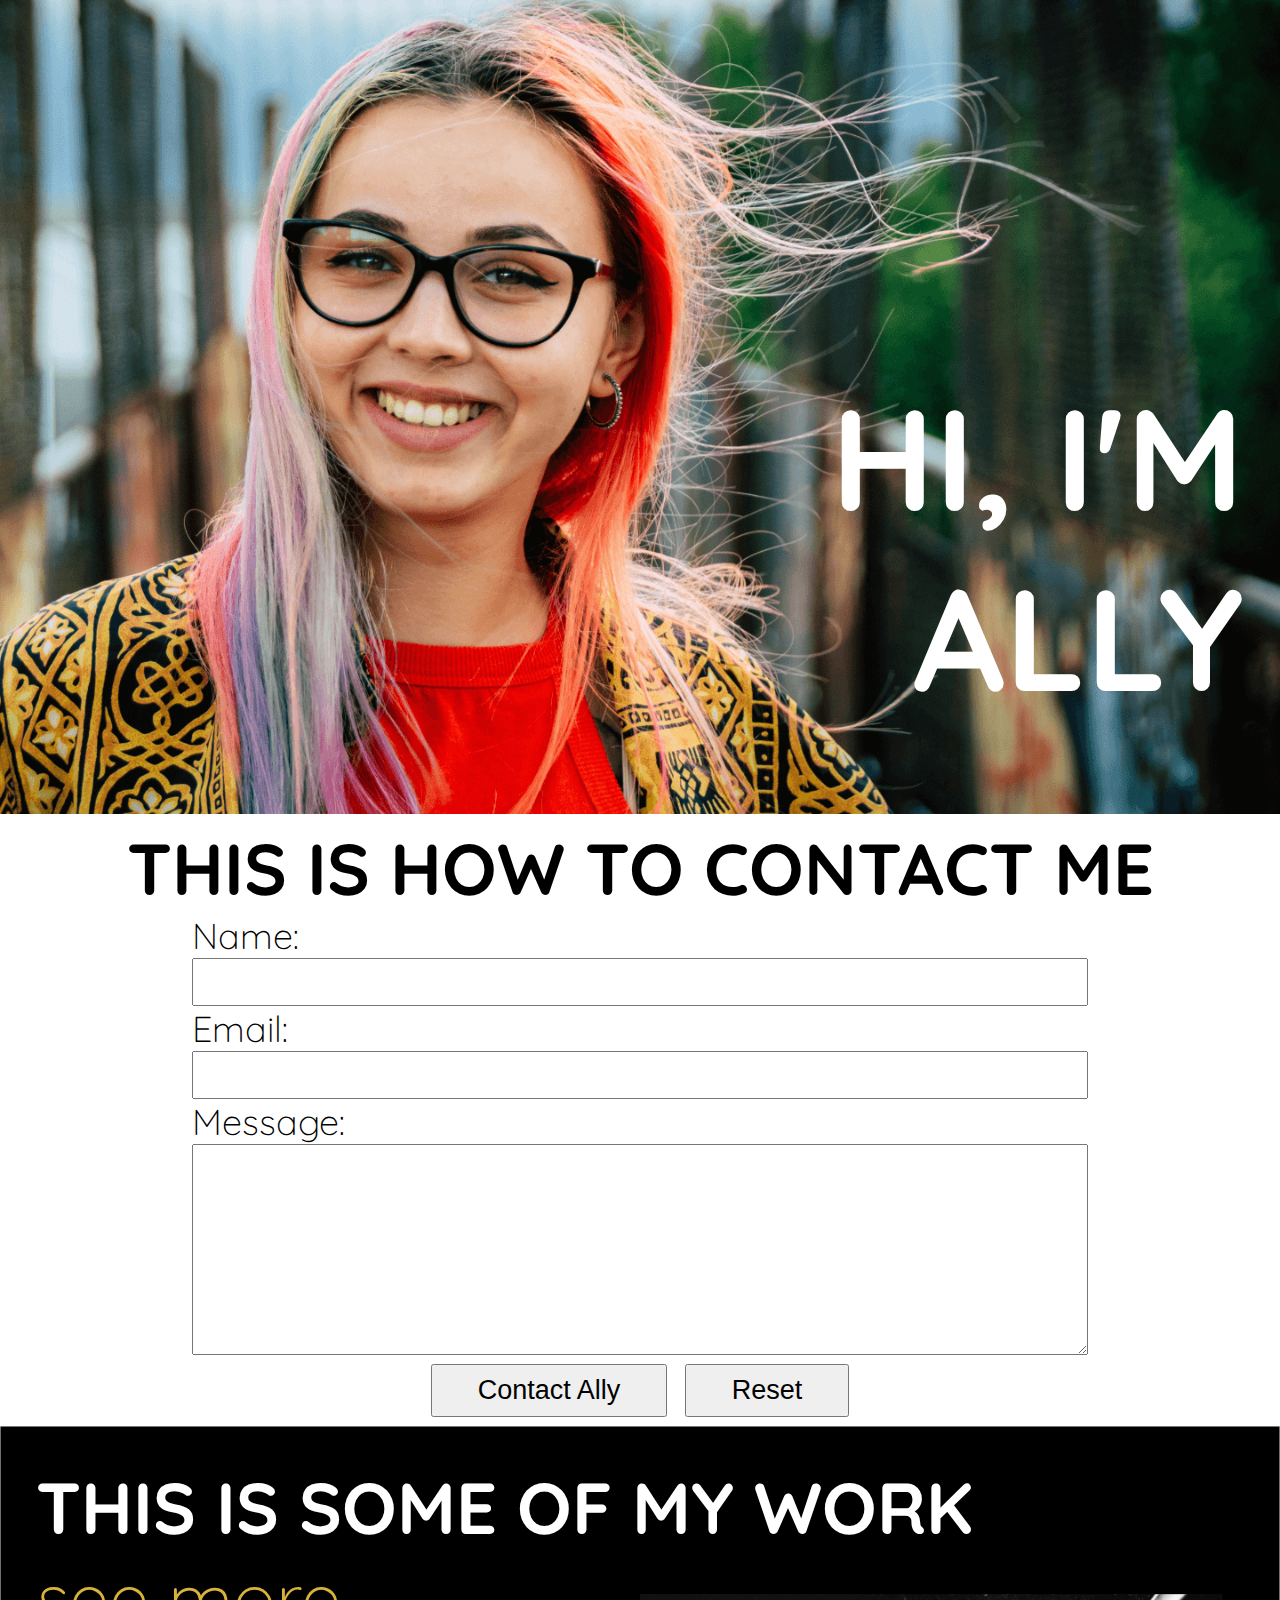
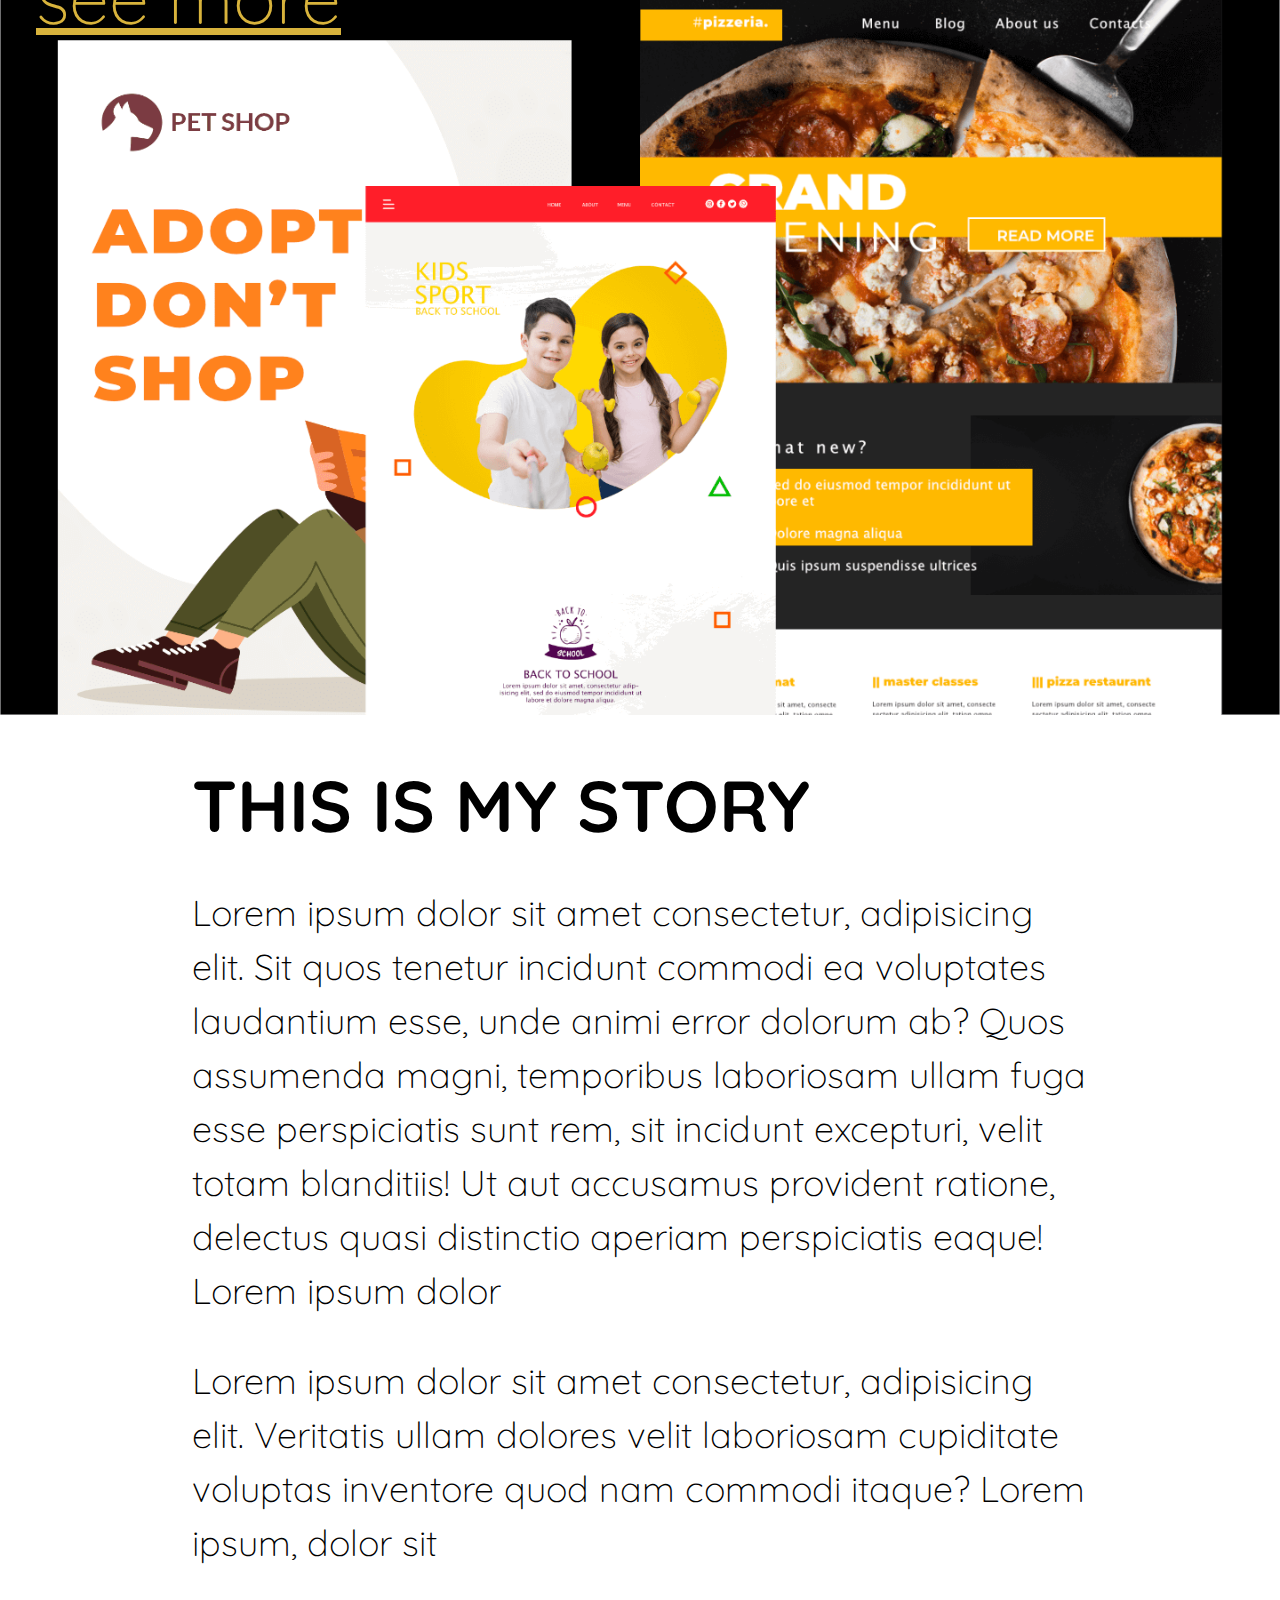
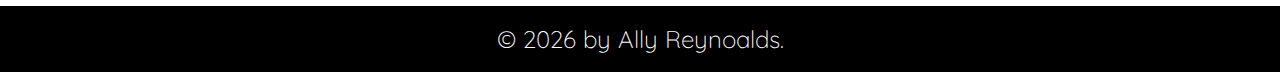
<file: index.html>
<!DOCTYPE html>
<html lang="en">
  <head>
    <meta charset="UTF-8" />
    <meta name="viewport" content="width=device-width, initial-scale=1.0" />

    <title>Ally's Portfolio</title>
    <meta
      name="description"
      content="The Portfolio page fpr Ally Reynoalds, Including samples and contact information."
    />
    <meta property="og:title" content="Ally Reynols's Portfolio" />
    <meta
      name="og:description"
      content="The Portfolio page fpr Ally Reynoalds, Including samples and contact information."
    />

    <meta
      property="og:url"
      content="https://mhndakbar.github.io/example-portfolio/index.html"
    />
    <link
      rel="canonical"
      href="https://mhndakbar.github.io/example-portfolio/index.html"
    />

    <meta
      property="og:image"
      content="https://mhndakbar.github.io/example-portfolio/img/Ally.png"
    />
    <meta property="og:image:alt" content="A smiling Ally Reynolds." />

    <meta property="og:locale" content="en_US" />
    <meta property="og:type" content="website" />
    <meta porperty="twitter:card" content="summary_large_image" />

    <link rel="shortcut icon" href="favicon.ico" type="image/x-icon" />
    <link rel="stylesheet" href="css/site.css" />
  </head>
  <body>
    <main>
      <div class="hero">
        <h1>
          Hi, I'm <br />
          Ally
        </h1>
        <img
          src="https://mhndakbar.github.io/example-portfolio/img/Ally2.png"
          alt="A pic of me smiling."
        />
      </div>
      <div id="contact-me">
        <h2>This is how to contact me</h2>
        <form id="contact-form" action="" method="POST">
          <label for="fullname">Name: </label>
          <input type="text" name="name" id="name" required />
          <label for="email">Email: </label>
          <input type="email" name="email" id="email" required />
          <label for="message">Message: </label>
          <textarea name="message" id="message" rows="5" required></textarea>
          <div>
            <button id="submit" type="submit">Contact Ally</button>
            <button type="reset" id="reset">Reset</button>
          </div>
        </form>
      </div>
      <div id="portfolio-section">
        <div>
          <h2>This is some of my work</h2>
          <a href="portfolio.html">see more</a>
        </div>
        <img
          src="img/LandingPageCollage.png"
          alt="My portfolio collage, including images of my adotion campaign..etc"
        />
      </div>
      <div id="my-story">
        <h2>This is my story</h2>
        <p>
          Lorem ipsum dolor sit amet consectetur, adipisicing elit. Sit quos
          tenetur incidunt commodi ea voluptates laudantium esse, unde animi
          error dolorum ab? Quos assumenda magni, temporibus laboriosam ullam
          fuga esse perspiciatis sunt rem, sit incidunt excepturi, velit totam
          blanditiis! Ut aut accusamus provident ratione, delectus quasi
          distinctio aperiam perspiciatis eaque! Lorem ipsum dolor
        </p>
        <p>
          Lorem ipsum dolor sit amet consectetur, adipisicing elit. Veritatis
          ullam dolores velit laboriosam cupiditate voluptas inventore quod nam
          commodi itaque? Lorem ipsum, dolor sit
        </p>
      </div>
    </main>
    <footer>
      &copy; <span id="copyrightYear">1996</span> by Ally Reynoalds.
    </footer>
    <script src="js/app.js"></script>
    <script>
      app.homepage();
    </script>
  </body>
</html>
</file>
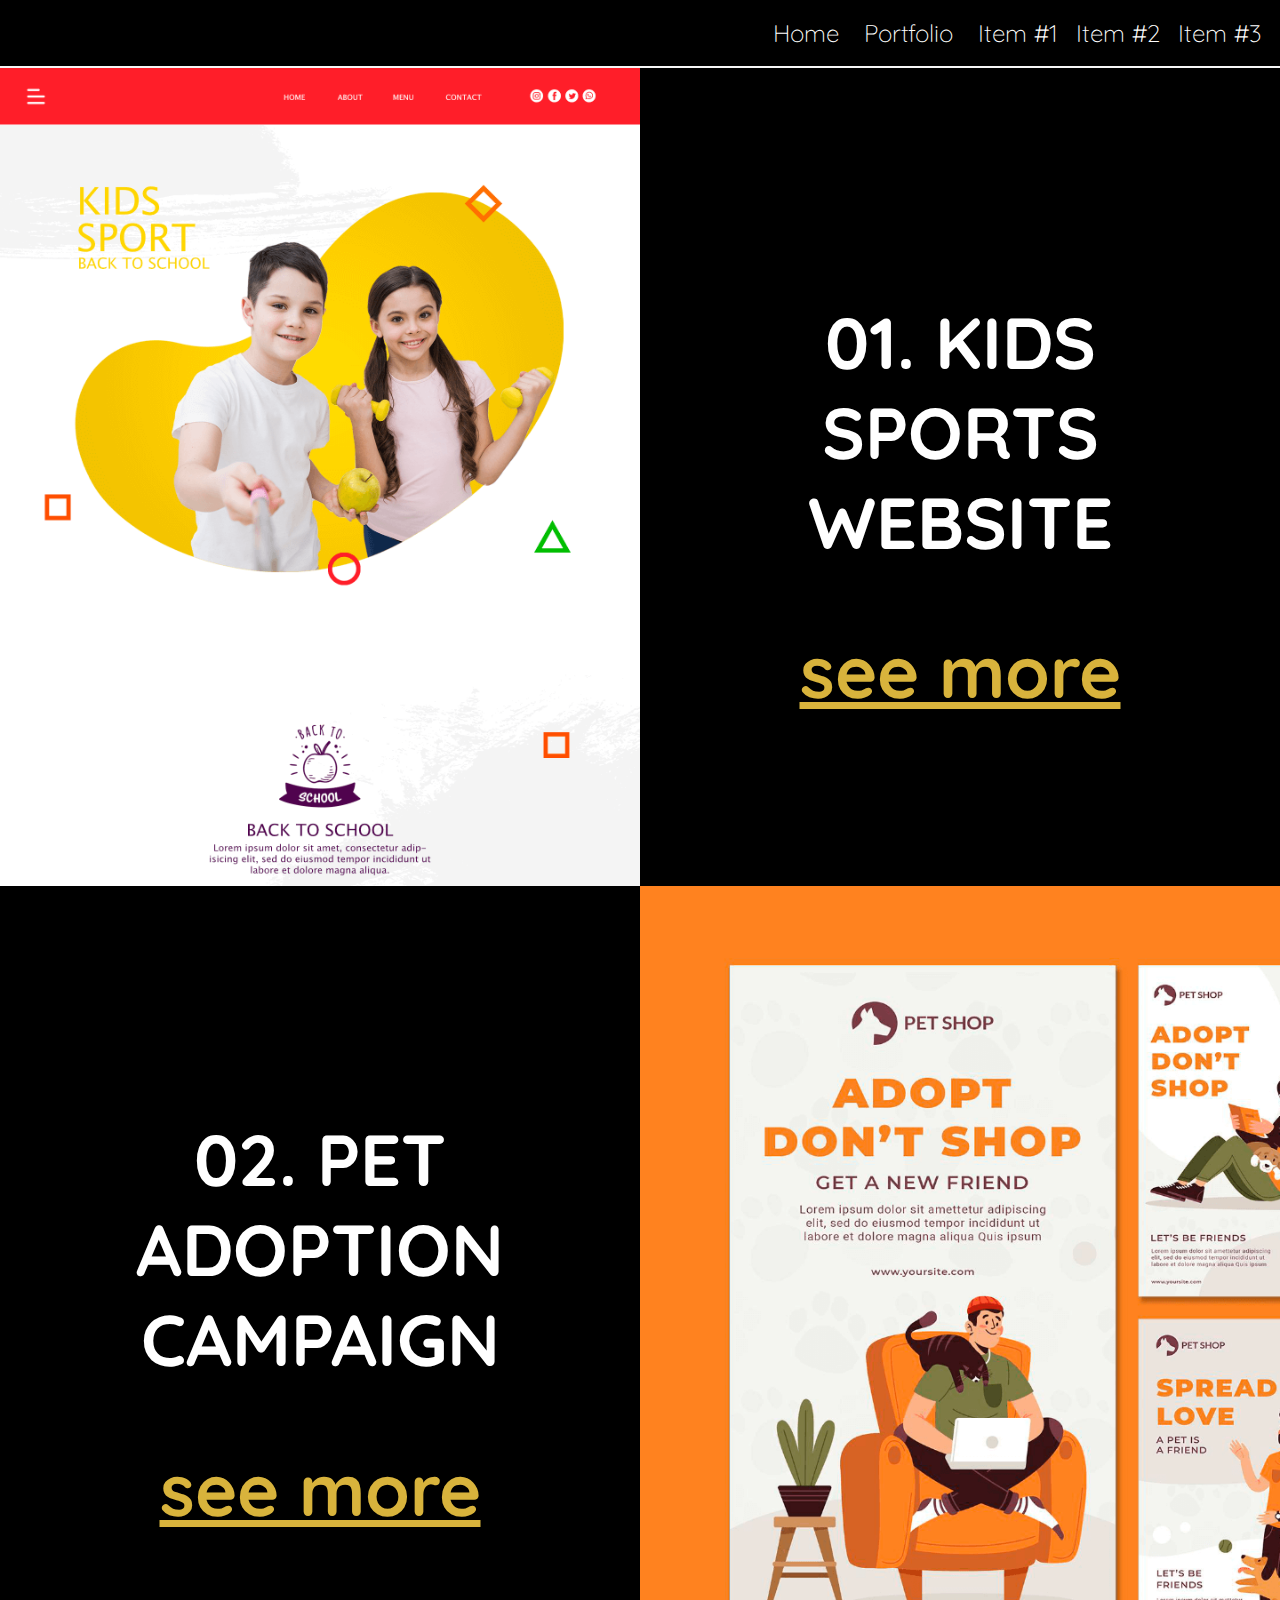
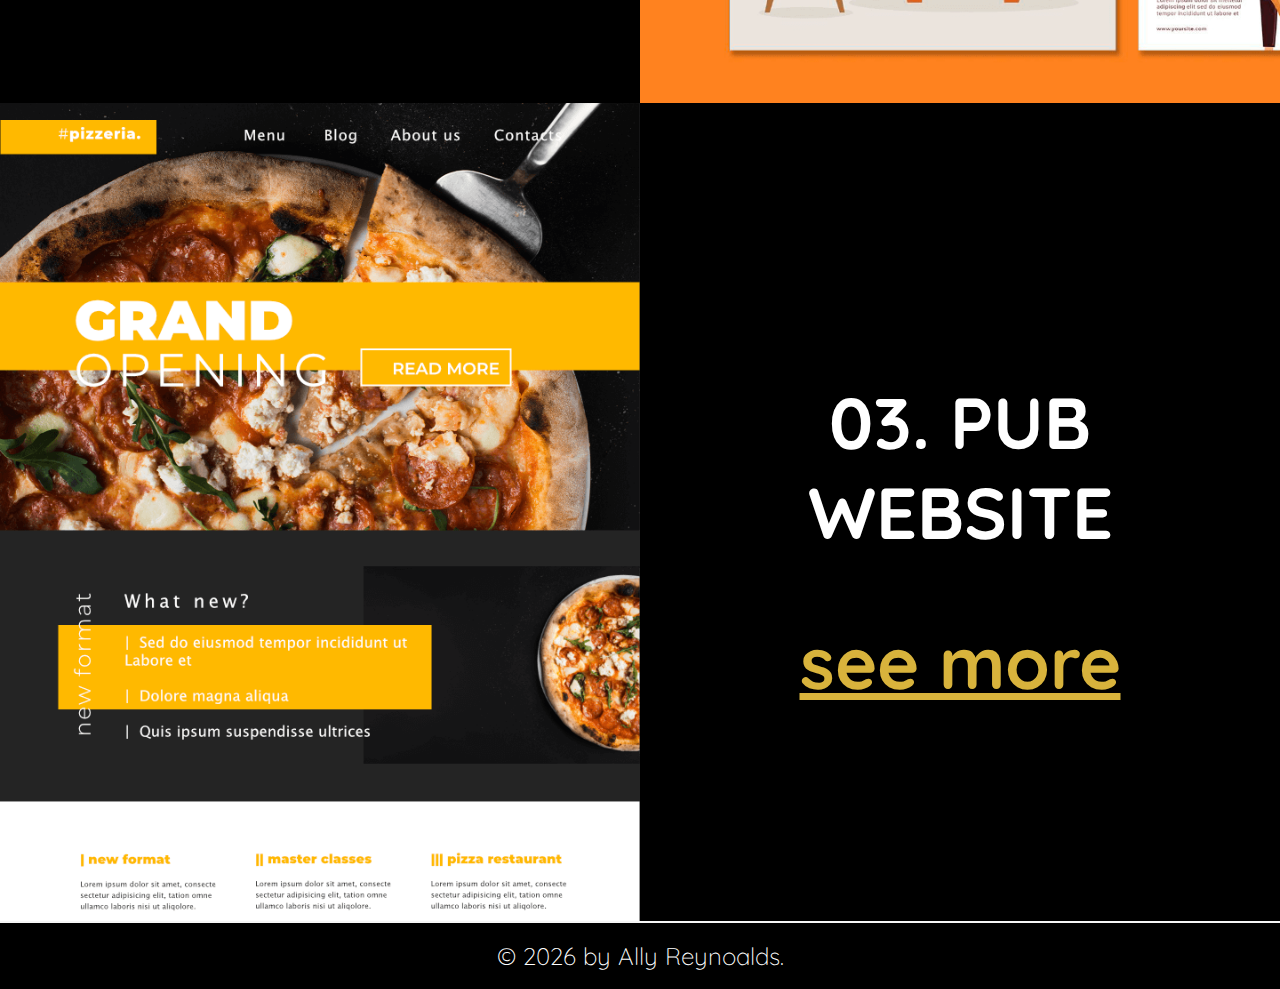
<file: portfolio.html>
<!DOCTYPE html>
<html lang="en">
  <head>
    <meta charset="UTF-8" />
    <meta name="viewport" content="width=device-width, initial-scale=1.0" />

    <title>Portfolio Overview - Ally Reynolds</title>
    <meta
      name="description"
      content="The samples page in Ally's Reynolds portifolio, including her print and web work"
    />
    <meta property="og:title" content="Ally Reynols's Portfolio" />
    <meta
      name="og:description"
      content="The samples page in Ally's Reynolds portifolio, including her print and web work"
    />

    <meta
      property="og:url"
      content="https://mhndakbar.github.io/example-portfolio/portfolio.html"
    />
    <link
      rel="canonical"
      href="https://mhndakbar.github.io/example-portfolio/portfolio.html"
    />

    <meta
      property="og:image"
      content="https://mhndakbar.github.io/example-portfolio/img/Ally.png"
    />
    <meta property="og:image:alt" content="A smiling Ally Reynolds." />

    <meta property="og:locale" content="en_US" />
    <meta property="og:type" content="website" />
    <meta porperty="twitter:card" content="summary_large_image" />

    <link rel="shortcut icon" href="favicon.ico" type="image/x-icon" />
    <link rel="stylesheet" href="css/site.css" />
  </head>
  <body>
    <header>
      <nav>
        <ul id="page-menu">
          <li><a href="index.html">Home</a></li>
          <li><a href="portfolio.html">Portfolio</a></li>
        </ul>
      </nav>
    </header>
    <main id="portfolio-main"></main>
    <footer>
      &copy; <span id="copyrightYear">1996</span> by Ally Reynoalds.
    </footer>
    <script src="js/app.js"></script>
    <script>
      app.portfolio();
    </script>
  </body>
</html>
</file>
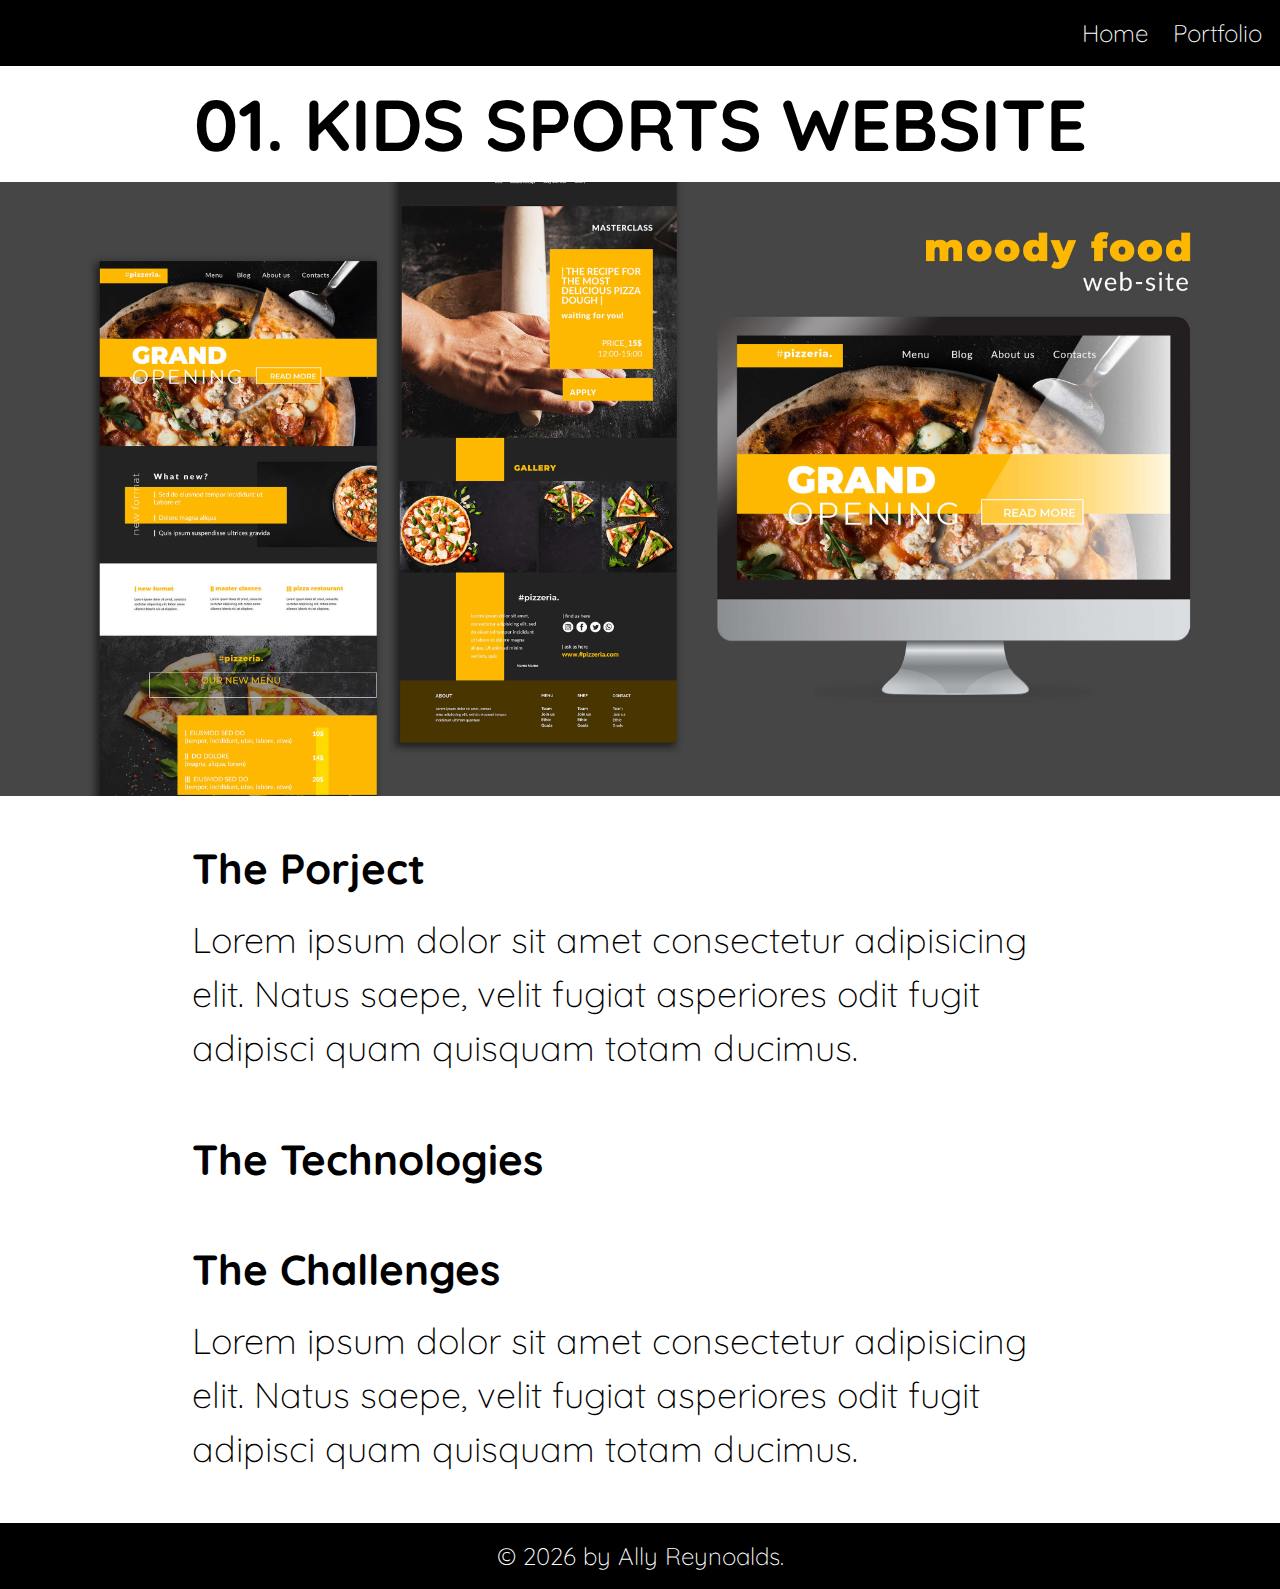
<file: workitem.html>
<!DOCTYPE html>
<html lang="en">
  <head>
    <meta charset="UTF-8" />
    <meta name="viewport" content="width=device-width, initial-scale=1.0" />

    <title>Portfolio overview - Ally Reynolds</title>
    <meta
      name="description"
      content="an indiviual sample of Ally Reynold's portfolio or recent work"
    />
    <meta property="og:title" content="Ally Reynols's Portfolio" />
    <meta
      name="og:description"
      content="an indiviual sample of Ally Reynold's portfolio or recent work"
    />

    <meta
      property="og:url"
      content="https://mhndakbar.github.io/example-portfolio/workitem.html"
    />
    <link
      rel="canonical"
      href="https://mhndakbar.github.io/example-portfolio/workitem.html"
    />

    <meta
      property="og:image"
      content="https://mhndakbar.github.io/example-portfolio/img/Ally.png"
    />
    <meta property="og:image:alt" content="A smiling Ally Reynolds." />

    <meta property="og:locale" content="en_US" />
    <meta property="og:type" content="website" />
    <meta porperty="twitter:card" content="summary_large_image" />

    <link rel="shortcut icon" href="favicon.ico" type="image/x-icon" />
    <link rel="stylesheet" href="css/site.css" />
  </head>
  <body>
    <header>
      <nav>
        <ul id="page-menu">
          <li><a href="index.html">Home</a></li>
          <li><a href="portfolio.html">Portfolio</a></li>
        </ul>
      </nav>
    </header>
    <main>
      <h2 id="workitem-header">01. KIDS SPORTS WEBSITE</h2>
      <img id="workitem-image" src="/img/PubWebsiteFull.jpg" alt="" />
      <div id="project-text" class="work-item-text">
        <h3>The Porject</h3>
        <p>
          Lorem ipsum dolor sit amet consectetur adipisicing elit. Natus saepe,
          velit fugiat asperiores odit fugit adipisci quam quisquam totam
          ducimus.
        </p>
      </div>
      <div id="technologies-text" class="work-item-text">
        <h3>The Technologies</h3>
        <ul></ul>
      </div>
      <div id="challenges-text" class="work-item-text">
        <h3>The Challenges</h3>
        <p>
          Lorem ipsum dolor sit amet consectetur adipisicing elit. Natus saepe,
          velit fugiat asperiores odit fugit adipisci quam quisquam totam
          ducimus.
        </p>
      </div>
    </main>
    <footer>
      &copy; <span id="copyrightYear">1996</span> by Ally Reynoalds.
    </footer>
    <script src="js/app.js"></script>
    <script>
      app.workItem();
    </script>
  </body>
</html>
</file>
<file: css/site.css>
@import url('https://fonts.googleapis.com/css2?family=Quicksand:wght@300..700&display=swap');

html {
  font-family: 'Quicksand', sans-serif;
  font-weight: 300;
  font-style: normal;
  font-size: 36px;
}

body {
  margin: auto;
  max-width: 1440px;
  background-color: rgba(0, 0, 0, 0.034);
  display: flex;
  flex-direction: column;
  min-height: 100vh;
}

main {
  background-color: #fff;
  flex: 1;
  display: flex;
  flex-direction: column;
}

h1 {
  font-weight: 700;
  color: #fff;
  text-align: right;
  font-size: 4rem;
  text-transform: uppercase;
}

h2 {
  font-weight: 700;
  color: #000;
  font-size: 2rem;
  text-transform: uppercase;
}

nav ul {
  margin: 0;
}

nav ul li {
  list-style: none;
  display: inline-block;
  padding-right: 0.5rem;
}

nav ul li a {
  color: #fff;
  text-decoration: none;
}

p {
  line-height: 1.5rem;
}

form {
  padding: 0 15%;
  display: grid;
  grid-template-columns: auto;
}

form > div {
  display: flex;
  justify-content: center;
}

input,
textarea {
  font-size: 1rem;
}

button {
  font-size: 0.75rem;
  padding: 0.25rem 5%;
  margin: 0.25rem;
}

header {
  background-color: black;
  color: white;
  font-size: 0.67rem;
  padding-top: 0.5rem;
  padding-bottom: 0.5rem;
  text-align: right;
}

footer {
  background-color: black;
  color: white;
  font-size: 0.67rem;
  text-align: center;
  padding-top: 0.5rem;
  padding-bottom: 0.5rem;
}

.hero {
  position: relative;
}

.hero img {
  width: 100%;
}

.hero h1 {
  position: absolute;
  bottom: 0;
  right: 1rem;
}

#contact-me h2 {
  margin: 0;
  text-align: center;
  text-transform: uppercase;
}

#portfolio-section {
  position: relative;
}

#portfolio-section img {
  width: 100%;
}

#portfolio-section > div {
  position: absolute;
  left: 1rem;
  top: 1rem;
}

#portfolio-section > div > h2 {
  color: #fff;
  margin: 0;
}

#portfolio-section > div > a {
  color: #d8b33c;
  font-size: 2rem;
  margin: 0;
}

#portfolio-section #portfolio-text a {
  color: darkgoldenrod;
}

#my-story {
  padding-left: 15%;
  padding-right: 15%;
}

#my-story h2 {
  margin: 1rem 0;
}

#portfolio-main {
  margin-top: 0.05rem;
  margin-bottom: 0.05rem;
}

.highlight {
  display: flex;
  align-items: center;
  text-align: center;
  background-color: #000;
}

.highlight h2 {
  color: #fff;
}

.highlight > img {
  width: 50%;
}

.highlight > div {
  flex-grow: 1;
  justify-content: center;
  font-weight: 700;
  font-size: 2rem;
  width: 47%;
}

.highlight > div > a {
  color: #d8b33c;
  font-size: 2rem;
}

.invert {
  background-color: black;
  color: #fff;
  flex-direction: row-reverse;
}

.invert h2 {
  color: #fff;
}

#workitem-header {
  margin: 0;
  text-align: center;
  padding: 1% 0;
}

#workitem-image {
  width: 100%;
  margin-bottom: 1rem;
}

.work-item-text {
  padding: 0.3rem 15%;
}

.work-item-text h3 {
  margin-top: 0;
  margin-bottom: 0.5rem;
}

.work-item-text p,
.work-item-text ul {
  margin-top: 0;
}

.work-item-text {
  flex-grow: 0;
}

@media screen and (max-width: 600px) {
  html {
    font-size: 16px;
  }

  h1 {
    font-size: 3rem;
  }

  h2 {
    font-size: 1.5rem;
  }

  #portfolio-section > div > a {
    font-size: 1rem;
  }

  .highlight > div > a {
    font-size: 1.5rem;
  }
}

@media screen and (min-width: 601px) and (max-width: 767px) {
  html {
    font-size: 24px;
  }

  h1 {
    font-size: 3rem;
  }

  h2 {
    font-size: 1.5rem;
  }

  #portfolio-section > div > a {
    font-size: 1rem;
  }

  .highlight > div > a {
    font-size: 1.5rem;
  }
}

@media screen and (min-width: 768px) and (max-width: 991px) {
  html {
    font-size: 24px;
  }

  h1 {
    font-size: 3rem;
  }

  h2 {
    font-size: 1.5rem;
  }

  #portfolio-section > div > a {
    font-size: 1rem;
  }

  .highlight > div > a {
    font-size: 1.5rem;
  }
}

@media screen and (min-width: 992px) and (max-width: 1199px) {
  html {
    font-size: 24px;
  }

  h1 {
    font-size: 4rem;
  }

  h2 {
    font-size: 2rem;
  }

  #portfolio-section > div > a {
    font-size: 1.5rem;
  }

  .highlight > div > a {
    font-size: 1.5rem;
  }
}

@media screen and (min-width: 1200px) {
}

/* @media screen and (max-width: 1000px) {
  html {
    font-size: 15px;
  }

  h2 {
    font-weight: 500;
    color: #000;
    font-size: 1.5rem;
    text-transform: uppercase;
  }

  #portfolio-section > div > a {
    color: #d8b33c;
    font-size: 1.3rem;
    margin: 0;
  }
} */

@media print {
  *,
  *::before,
  *::after {
    background: #fff;
    color: #000 !important;
    box-shadow: none !important;
    text-shadow: none !important;
  }

  @page {
    margin: 1in;
    size: letter portrait;
  }

  html {
    font-size: 16px;
  }

  h1 {
    font-size: 2rem;
  }

  h2 {
    font-size: 2rem;
  }

  a {
    text-decoration: none;
  }

  a[href]::after {
    content: ' (' attr(href) ')';
  }

  header,
  footer {
    display: none;
  }

  #workitem-image {
    max-height: 350px;
    width: auto;
  }
  /* html {
    font-size: 14px;
  }

  header,
  footer {
    display: none;
  }

  #workitem-image {
    width: 600px;
    height: 300px;
  } */

  @page {
    margin: 1in;
    size: letter portrait;
  }
}
</file>
